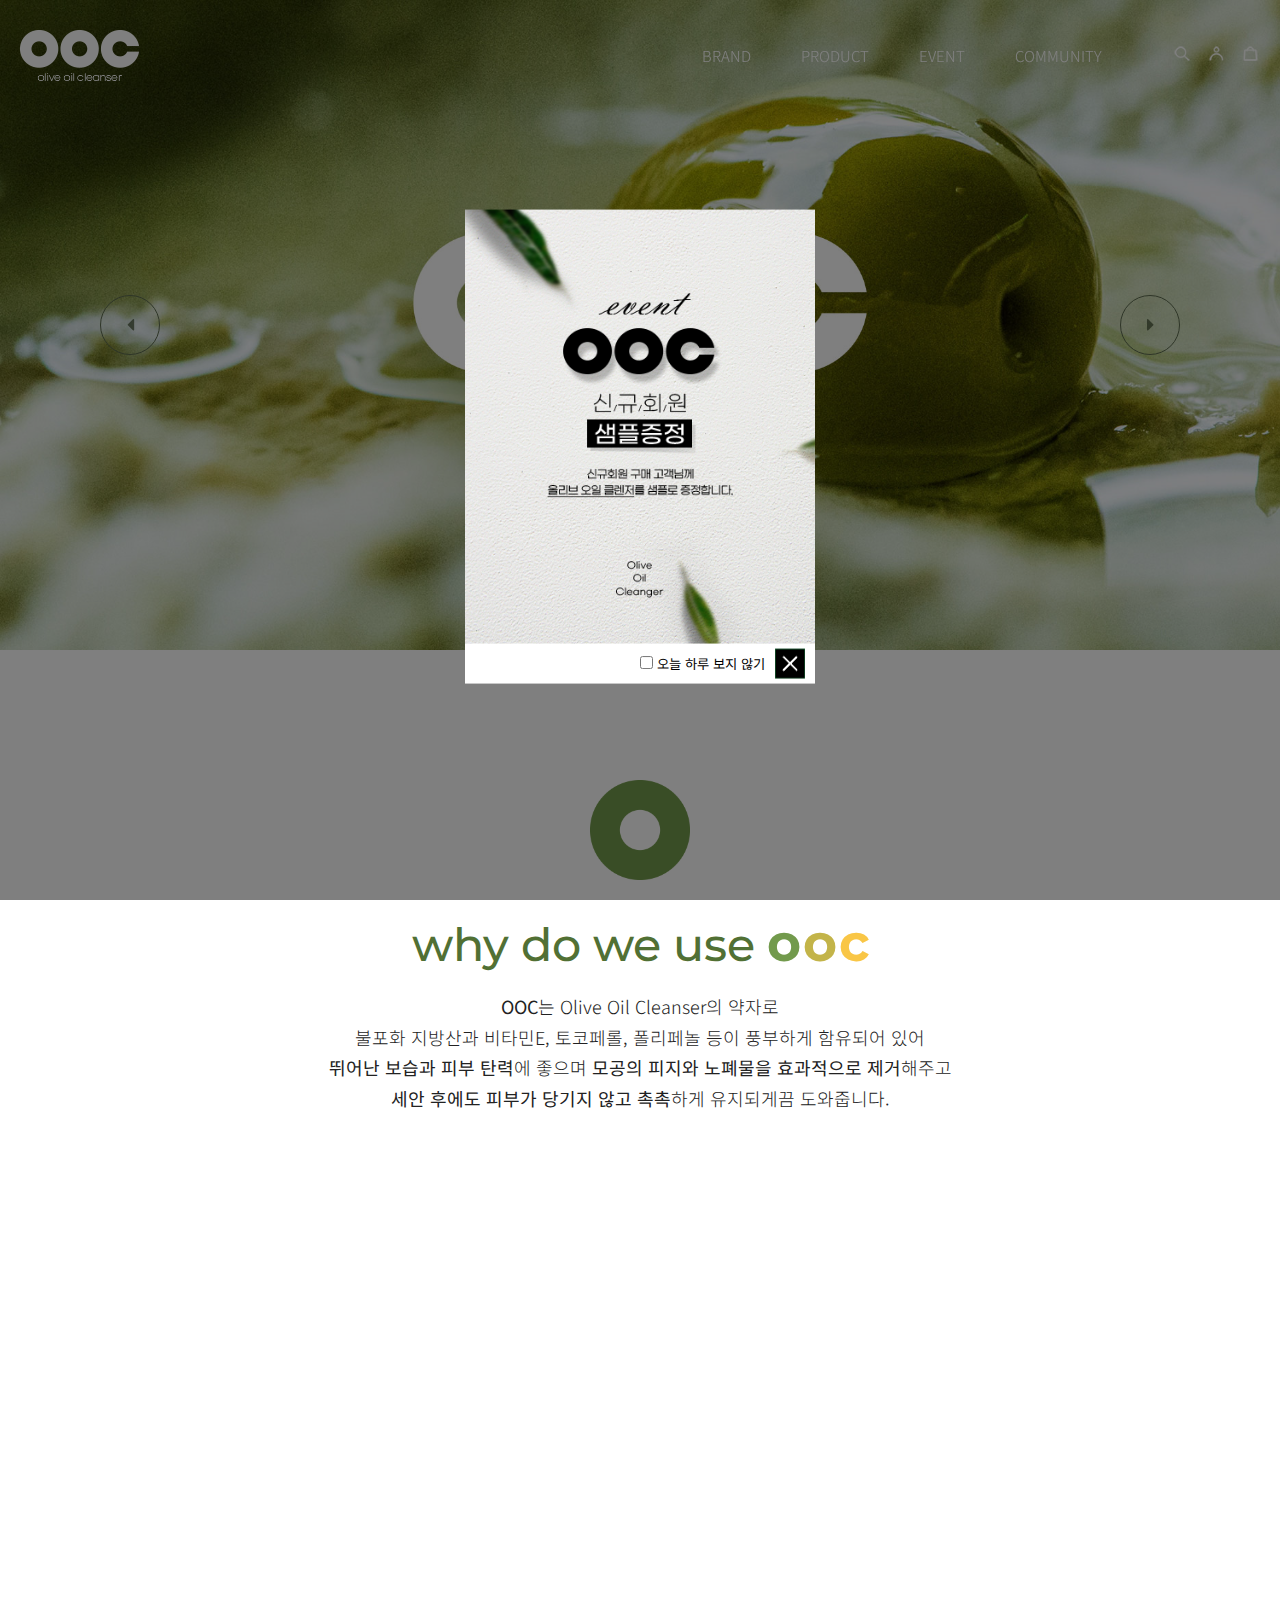
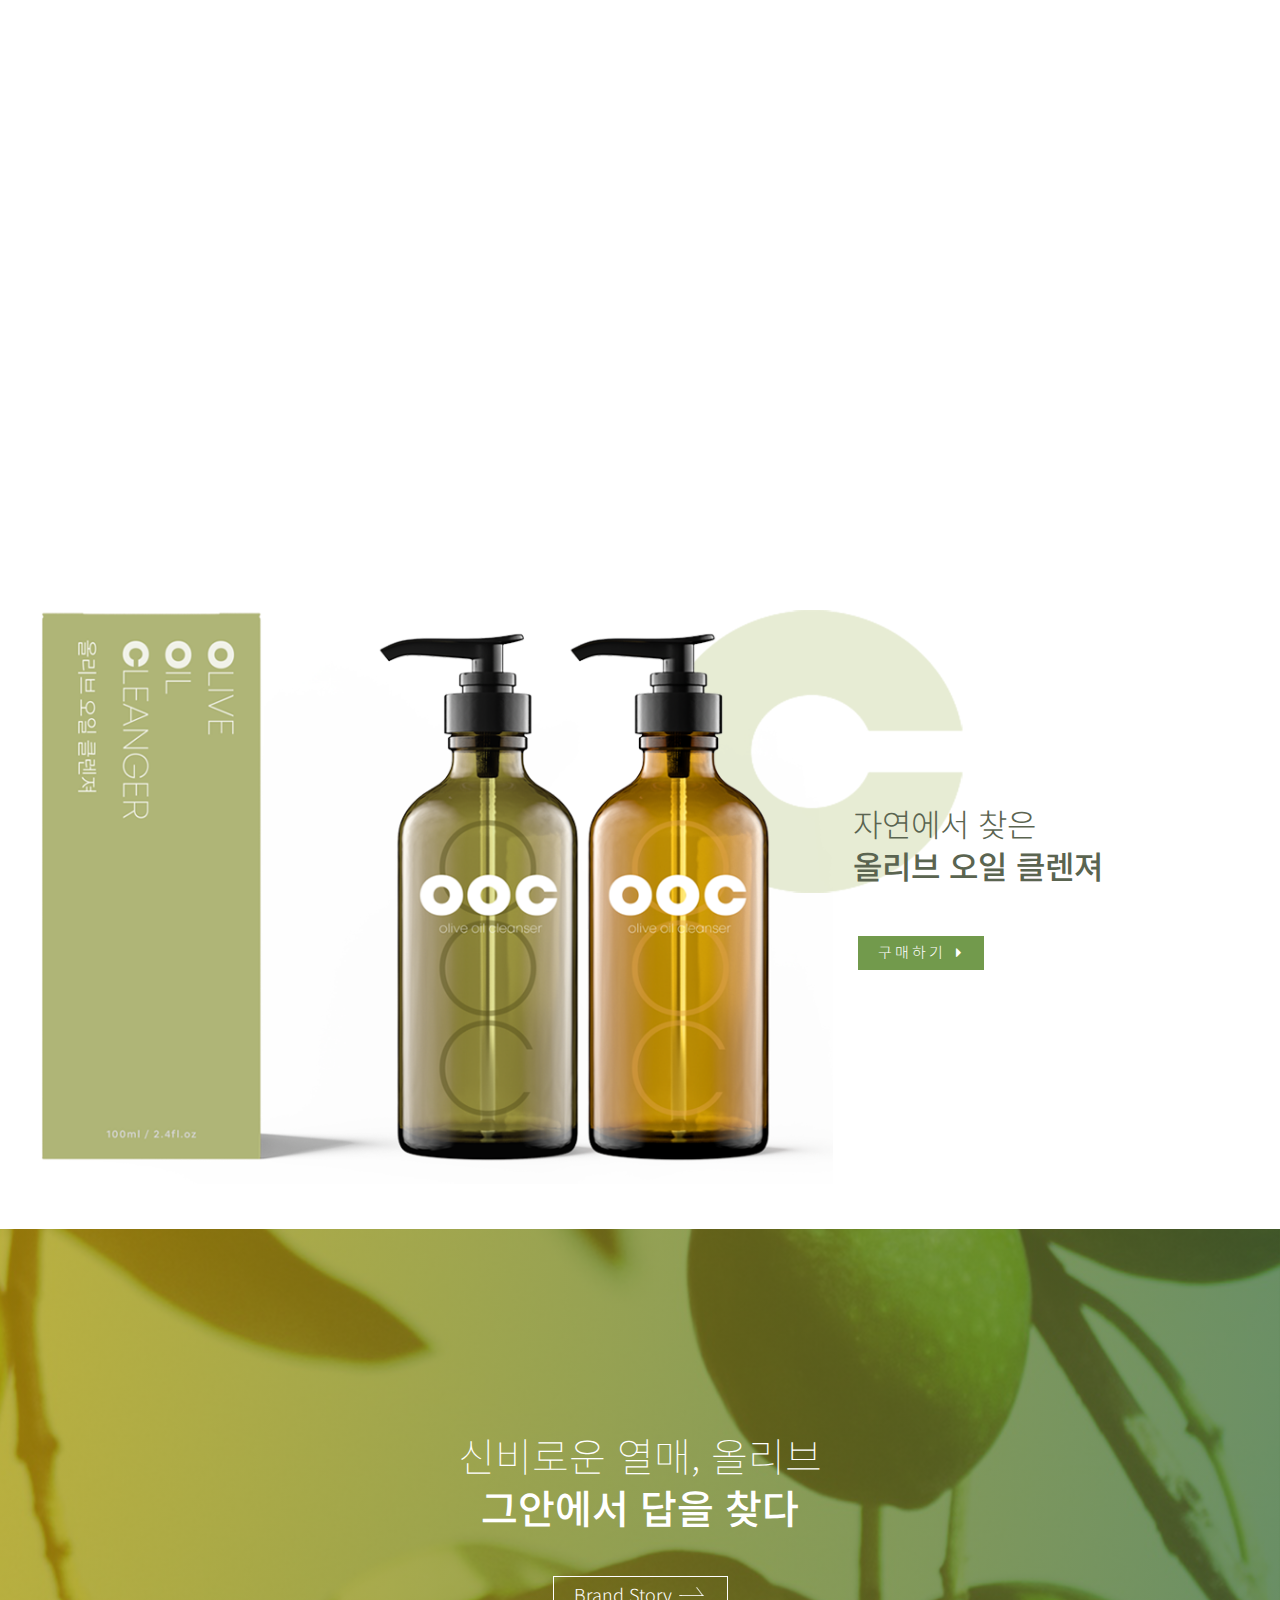
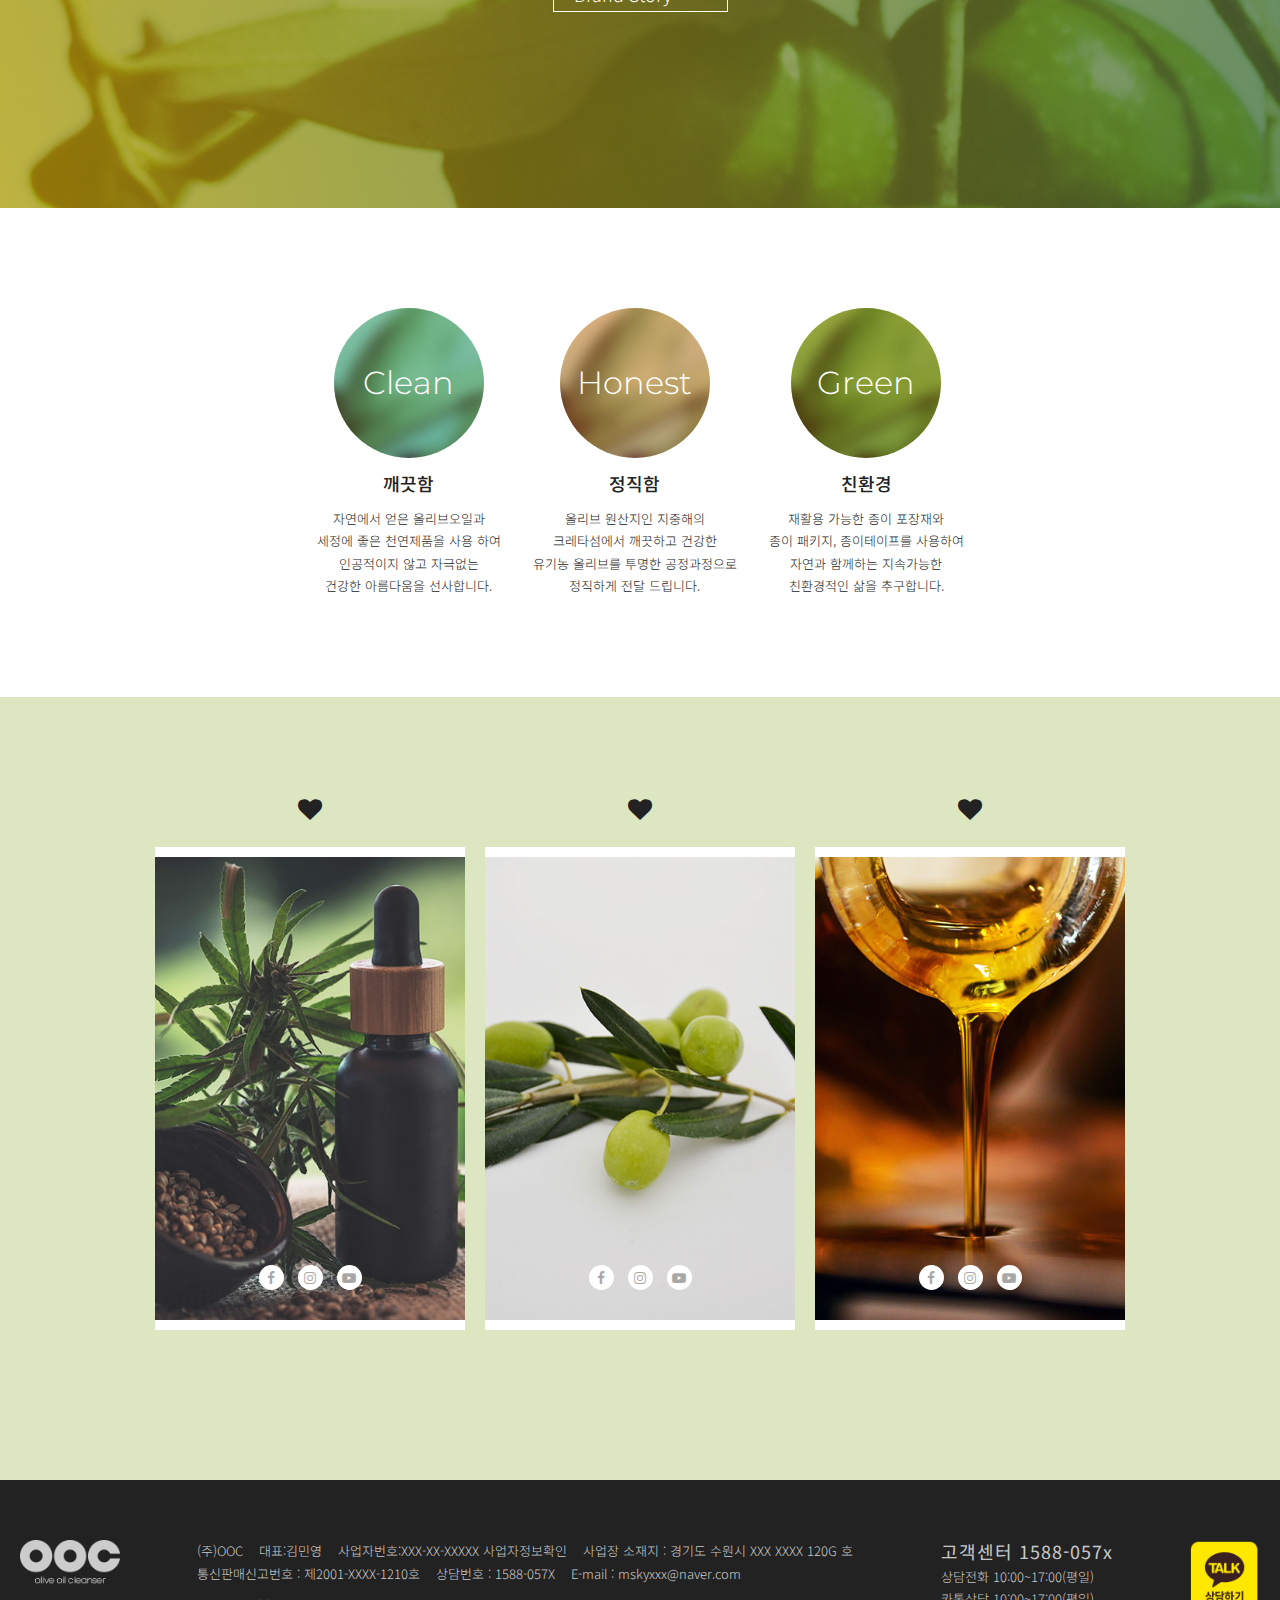
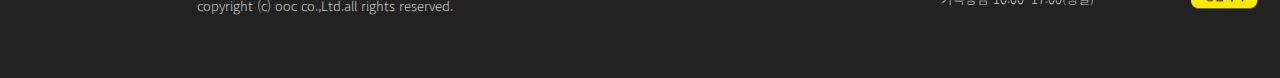
<file: index.html>
<!DOCTYPE html>
<html lang="ko">
<head>
  <meta charset="UTF-8">
  <meta name="viewport" content="width=device-width, initial-scale=1.0">
  <title>ooc</title>
  <!-- *js -->
  <script src="js/jquery-3.5.1.min.js"></script>
	<!-- *Custom.js -->
	<script src="js/includeHTML.js"></script>
	<script src="js/custom_index.js"></script>
  <!-- *Sliding jQuery 부드럽게 슬라이딩 되면서 찾아감-->
  <script src="js/jquery.scrollTo.min.js"></script>

  <!-- *Slick.js -->
  <script src="js/slick/slick.min.js"></script>
  <link rel="stylesheet" href="js/slick/slick.css">
  <link rel="stylesheet" href="js/slick/slick-theme.css">
  <!-- *CSS -->
  <link rel="stylesheet" href="css/style.css"> 
  
</head>
<body>
  <div class="container">

		<!-- ! Gototop -->
		<a class="gototop" href="#" onclick="topBtn()">
			<img src="images/btn_top.png" alt="top">
		</a>


    <!-- ! Header -->
		<header id="header">
	<nav>
		<!-- *Logo -->
		<h1><a href="index.html"><img src="images/logo.png" alt="logo"></a> </h1>
		<!-- *Lnb -->
		<ul class="lnb">
			<li>
				<a href="sub_brand.html">brand</a>
				<ul class="sub-menu">
					<li><a href="sub_brand.html">브랜드스토리</a></li>
				</ul>
			</li>
			<li>
				<a href="sub_product.html">product</a>
				<ul class="sub-menu">
					<li><a href="#none">전체상품</a></li>
					<li><a href="#none">베스트상품</a></li>
					<li><a href="#none">스킨케어</a></li>
					<li><a href="#none">바디케어</a></li>
				</ul>
			</li>
			<li>
				<a href="sub_event.html">event</a>
				<ul class="sub-menu">
					<li><a href="#none">진행중인 이벤트</a></li>
					<li><a href="#none">지난 이벤트</a></li>
				</ul>
			</li>
			<li>
				<a href="sub_community.html">community</a>
				<ul class="sub-menu">
					<li><a href="#none">공지사항</a></li>
					<li><a href="#none">C/S 센터</a></li>
					<li><a href="#none">FAQ</a></li>
				</ul>
			</li>
		</ul>
		<!-- *Gnb -->
		<div class="gnb">
			<a href="#none"><img src="images/icon_search.png" alt="icon_search"></a>
			<a href="#none"><img src="images/icon_login.png" alt="icon_login"></a>
			<a href="#none"><img src="images/icon_basket.png" alt="icon_basket"></a>
			<!-- <a href="#none"><i class="fa fa-search"></i></a>
				<a href="#none"><i class="fa fa-user"></i></a>
				<a href="#none"><i class="fa fa-shopping-bag"></i></a> -->
		</div>
		<!-- *Trigger -->
		<div class="trigger">
			<span></span>
			<span></span>
			<span></span>
		</div>
	</nav>
	<div class="menu-bg"></div>

</header>
		<!-- <header class="header">
	

			<div w3-include-html="header.html">
				 <script>includeHTML();</script>
			</div>
		</header> -->
		
    <div id="content">
    	<!-- ! Main 메인 비주얼 -->
	    <main class="section01">
	      <div class="main-banner-slider">
	        <div><img src="images/main_banner01.jpg" alt="mb_01"></div>
	        <div onclick="window.open('sub_product.html')" style="cursor: pointer;">
	          <img src="images/main_banner02.jpg" alt="mb_02">
	        </div>
	        <div onclick="window.open('sub_product.html')" style="cursor: pointer;"><img src="images/main_banner03.jpg" alt="mb_03"></div>
	      </div>
	      <p class="main-logo-mobile">
	        <img src="images/main_logo.png" alt="main_logo">
	      </p>
	    </main>
	
	    <!-- ! About Section Section02 시작 -->
	    <section class="section about">
	      <!-- <div class="inner"></div> -->
	      <div class="about-heading scroll-fade">
	        <h2 class="o-img">
	          <img src="images/sec2_img.png" alt="sec2_img">
	        </h2>
	        <h3>
	          why do we use 
	            <span>
	              <b>o</b>
	              <b>o</b>
	              <b>c</b> 
	            </span>
	        </h3>
	        <p>
	          <span>OOC</span>는 Olive Oil Cleanser의 약자로<br>
	          불포화 지방산과 비타민E, 토코페롤, 폴리페놀 등이 풍부하게 함유되어 있어<br>
	          <span>뛰어난 보습과 피부 탄력</span>에 좋으며 <span>모공의 피지와 노폐물을 효과적으로 제거</span>해주고<br>
	          <span>세안 후에도 피부가 당기지 않고 촉촉</span>하게 유지되게끔 도와줍니다.
	         </p>
	      </div>
	    </section>
	    <!-- ! Product-bg Section03 -->
	    <section class="section product-bg">
	    </section>
	    <!-- ! Product-buy Section04 -->
	    <section class="section product-buy">
	      <div class="inner">
	        <div class="product-buy-inner scroll-fade">
	          <div class="buy-photo">
	            <img src="images/section04_photo.png" alt="section04_photo">
	          </div>
	          <div class="buy-heading">
	            <h3><span>자연에서 찾은</span>&nbsp;<br>올리브 오일 클렌져</h3>
	            <a href="sub_product.html">구매하기</a>
	          </div>
	          <!-- * 배경 img로 넣는 방법 -->
	          <!-- <div class="buy-bg">
	            <img src="images/section04_bg.png" alt="">
	          </div>   -->
	          </div>
	      </div>
	    </section>
	     <!-- ! Brand-direct Section05 -->
	    <section class="section brand-direct">
	      <div class="brand-direct-heading">
	        <h2><span>신비로운 열매, 올리브</span>그안에서 답을 찾다</h2>
	        <a href="sub_brand.html">Brand Story
	          <img src="images/section05_btn.png" alt="btn">
	        </a>
	      </div>
	    </section>
	    <!-- ! Feature Section06 -->
	    <section class="section feature">
	      <div class="inner">
	        <ul class="feature-content scroll-fade">
	          <li class="items">
	            <div class="up-image">
	              <span>clean</span>
	              <img src="images/section06_img1.jpg" alt="clean">
	            </div>
	            <div class="down-desc">
	              <h3>깨끗함</h3>
	              <p>
	                자연에서 얻은 올리브오일과<br>
	                세정에 좋은 천연제품을 사용 하여<br>
	                인공적이지 않고 자극없는<br>
	                건강한 아름다움을 선사합니다.
	              </p>
	            </div>
	          </li>
	          <li class="items">
	            <div class="up-image">
	              <span>honest</span>
	              <img src="images/section06_img2.jpg" alt="honest">
	            </div>
	            <div class="down-desc">
	              <h3>정직함</h3>
	              <p>
	                올리브 원산지인 지중해의<br>
	                크레타섬에서 깨끗하고 건강한<br>
	                유기농 올리브를 투명한 공정과정으로<br>
	                정직하게 전달 드립니다.
	              </p>
	            </div>
	          </li>
	          <li class="items">
	            <div class="up-image">
	              <span>green</span>
	              <img src="images/section06_img3.jpg" alt="green">
	            </div>
	            <div class="down-desc">
	              <h3>친환경</h3>
	              <p>
	                재활용 가능한 종이 포장재와<br>
	                종이 패키지, 종이테이프를 사용하여<br>
	                자연과 함께하는 지속가능한<br>
	                친환경적인 삶을 추구합니다.
	              </p>
	            </div>
	          </li>
	          
	        </ul>
	      </div>
	    </section>
	    <!-- ! Instagram Section07 -->
	    <section class="section instagram">
	      <div class="inner">
	        <div class="instagram-content scroll-fade">
	          <!-- *items -->
	          <div class="instagram-items delay">
	            <!-- <h3><i class="fa fa-heart"></i></h3> -->
	            <div class="photo">
	              <!-- *photo-image -->
	              <div class="photo-image">
	                <img src="images/section07_img1.jpg" alt="insta_img1">
	              </div>
	              <!-- *sns -->
	              <div class="photo-sns">
	                <a href="#none"><i class="fa fa-facebook"></i></a>
	                <a href="#none"><i class="fa fa-instagram"></i></a>
	                <a href="#none"><i class="fa fa-youtube-play"></i></a>
	              </div>
	            </div>
	          </div>
	          <div class="instagram-items delay">
	            <!-- <h3><i class="fa fa-heart"></i></h3> -->
	            <div class="photo">
	              <!-- *photo-image -->
	              <div class="photo-image">
	                <img src="images/section07_img2.jpg" alt="insta_img2">
	              </div>
	              <!-- *sns -->
	              <div class="photo-sns">
	                <a href="#none"><i class="fa fa-facebook"></i></a>
	                <a href="#none"><i class="fa fa-instagram"></i></a>
	                <a href="#none"><i class="fa fa-youtube-play"></i></a>
	              </div>
	            </div>
	          </div>
	          <div class="instagram-items delay">
	            <!-- <h3><i class="fa fa-heart"></i></h3> -->
	            <div class="photo">
	              <!-- *photo-image -->
	              <div class="photo-image">
	                <img src="images/section07_img3.jpg" alt="insta_img3">
	              </div>
	              <!-- *sns -->
	              <div class="photo-sns">
	                <a href="#none"><i class="fa fa-facebook"></i></a>
	                <a href="#none"><i class="fa fa-instagram"></i></a>
	                <a href="#none"><i class="fa fa-youtube-play"></i></a>
	              </div>
	            </div>
	          </div>
	        </div>
	      </div>
	    </section>
    </div>

  </div>
	<!-- ! Footer -->
	<footer>
		<div w3-include-html="footer.html">
			 <script>includeHTML();</script>
		</div>
	</footer>


	<!-- ================팝업 ================ -->
	<section class="pop-section" id="popupSection" style="display: block;">
		<div class="pop-wrap">
			<a href="sub_event.html" target="_blank">
				<div class="content">
					<img src="images/pop.png" alt="">
				</div>
			</a>
			<div class="btn-wrap">
				<button class="btn btn--today" onclick="popToday()">
					<input type="checkbox" id="popToday"> 
					<label for="popToday">오늘 하루 보지 않기</label>	
				</button>
				<button class="btn btn--close" onclick="popClose()">
					<img src="images/pop_close.png" alt="">팝업 닫기 버튼</button>
			</div class="btn-wrap">
		</div>
		</div>
	</section>

	<script>
	
		// 팝업 쿠키 설정
		$( document ).ready(function() {
			cookiedata = document.cookie; 

			if ( cookiedata.indexOf("OOCcookie=event") < 0 ){ 
				document.getElementById('popupSection').style.display = "block";    //  팝업창 아이디
			} else {
				document.getElementById('popupSection').style.display = "none";    // 팝업창 아이디
			}
		});

		function setCookie( name, value, expiredays ) { 
			var todayDate = new Date(); 
			todayDate.setDate( todayDate.getDate() + expiredays );
			document.cookie = name + "=" + escape( value ) + "; path=/; expires=" + todayDate.toGMTString() + ";"
		}
		//닫기
		function popClose() { 
			document.getElementById('popupSection').style.display = "none";    // 팝업창 아이디
		}
		//오늘 하루 닫기
		function popToday() { 
			setCookie( "OOCcookie", "event" , 7 );     // 저장될 쿠키명 , 쿠키 value값 , 기간( ex. 1은 하루, 7은 일주일)
			document.getElementById('popupSection').style.display = "none";    // 팝업창 아이디
		}

	</script>
	<!-- // ================팝업 ================ -->

</body>
</html>
</file>
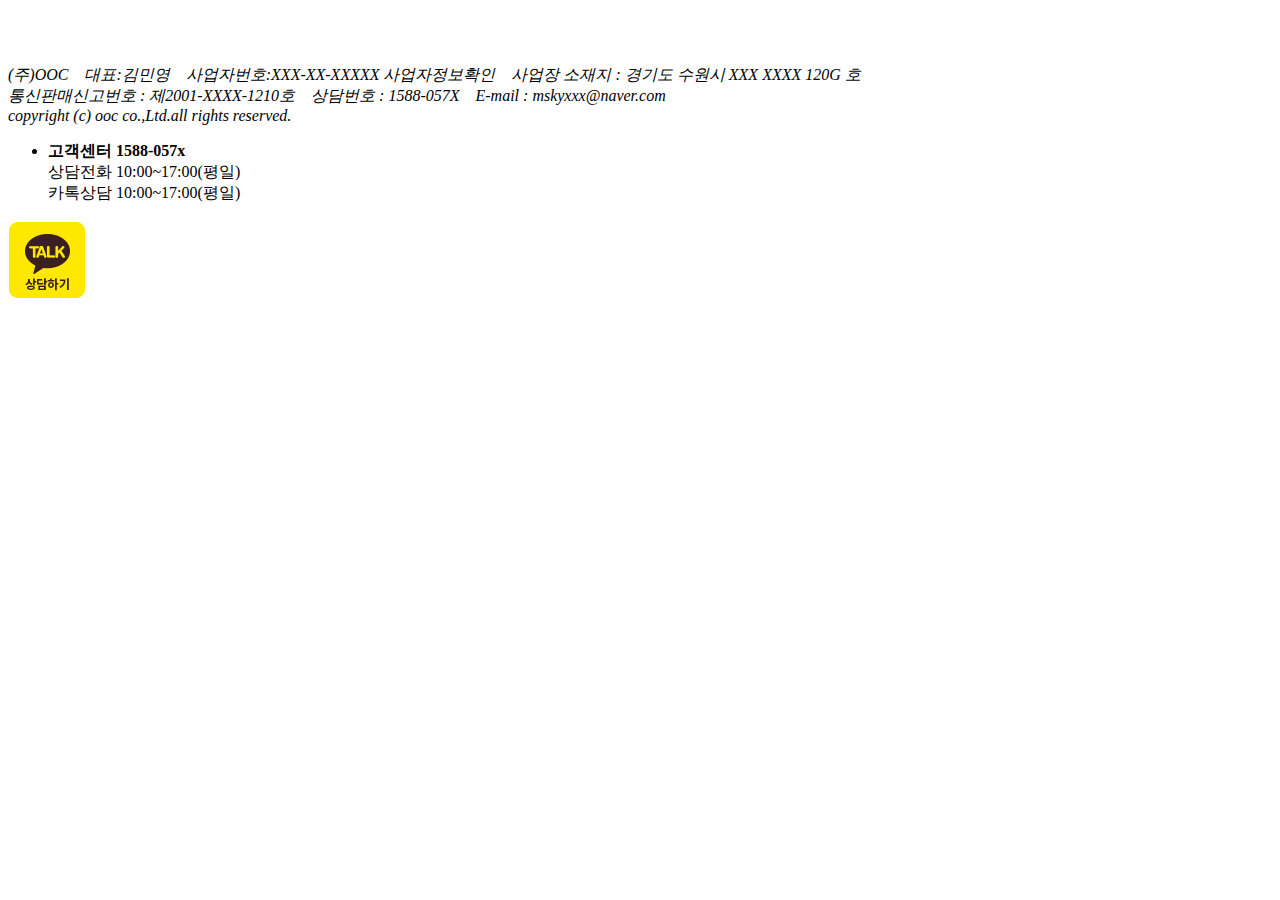
<file: footer.html>
<!DOCTYPE html>
<html lang="en">
<head>
	<meta charset="UTF-8">
	<meta http-equiv="X-UA-Compatible" content="IE=edge">
	<meta name="viewport" content="width=device-width, initial-scale=1.0">
	<title>Document</title>
</head>
<body>
	<footer>
		<div class="inner">
			<div class="footer-content">
				<a href="#none" class="footer-logo">
					<img src="images/logo.png" alt="footer-logo">
				</a>
				<address>
					(주)OOC &nbsp;&nbsp; 대표:김민영 &nbsp;&nbsp; 
					사업자번호:XXX-XX-XXXXX 사업자정보확인 &nbsp;&nbsp; 
					사업장 소재지 : 경기도 수원시 XXX XXXX 120G 호<br>
					통신판매신고번호 : 제2001-XXXX-1210호 &nbsp;&nbsp; 
					상담번호 : 1588-057X &nbsp;&nbsp; E-mail : mskyxxx@naver.com<br>
					<span>copyright (c) ooc co.,Ltd.all rights reserved.</span>
				</address>
				<ul class="tel">
					<li>
						<b>고객센터 1588-057x</b><br>
						상담전화 10:00~17:00(평일)<br>
						카톡상담 10:00~17:00(평일)<br>
					</li>
				</ul>
				<a class="kakao" href="https://cs.kakao.com/" target="_blank">
					<img src="images/footer_kakao.png" alt="kakao">
				</a>
			</div>
		</div>
	</footer>
</body>
</html>
</file>
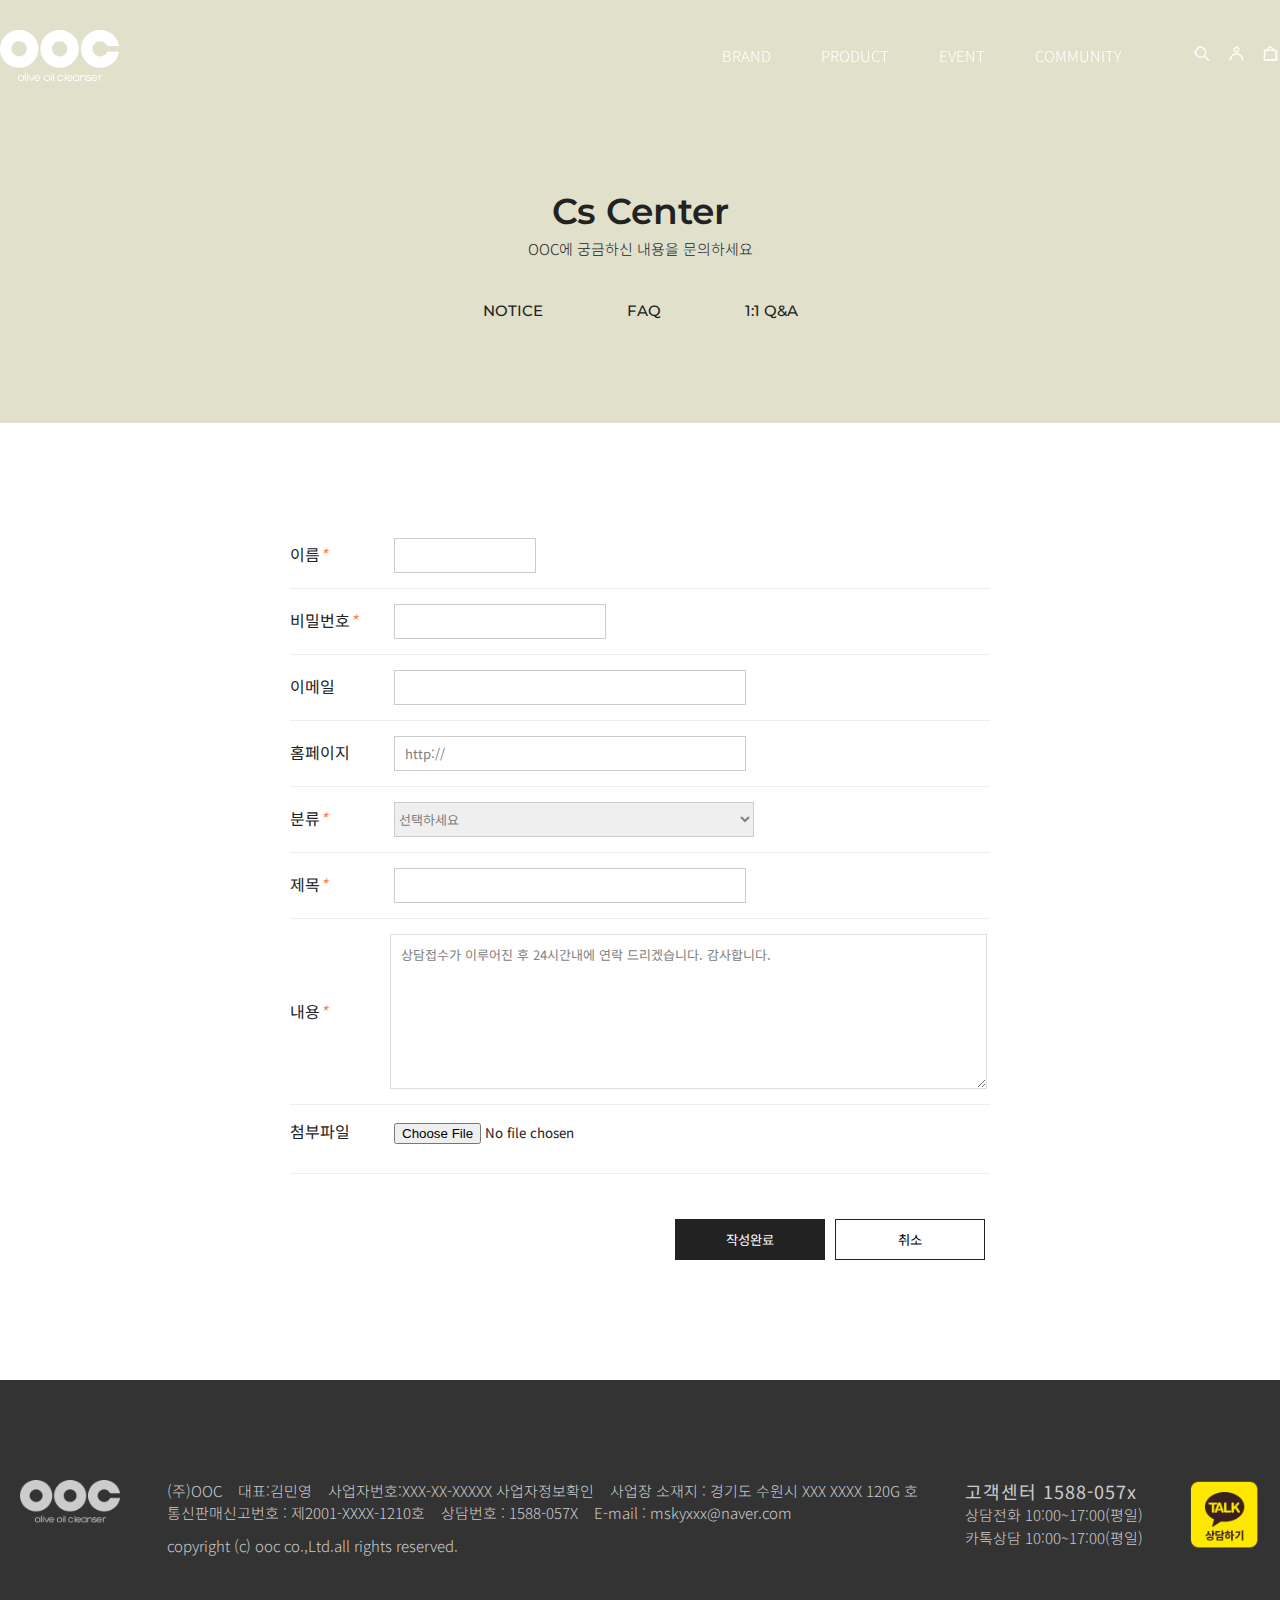
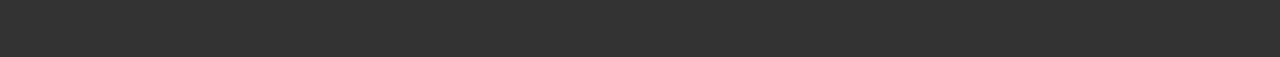
<file: sub_community.html>
<!DOCTYPE html>
<html lang="ko">
<head>
  <meta charset="UTF-8">
  <!-- <meta name="viewport" content="width=device-width, initial-scale=1.0"> -->
  <!-- TODO:모바일 기기에서 input창 클릭시 화면이 일정 배율로 확대되는 효과 없애려면 
  user-scalable=no를 추가해준다. -->
  <meta name="viewport" content="width=device-width, user-scalable=no, initial-scale=1.0, maximum-scale=1.0, minimum-scale=1.0">

  <title>ooc_sub_community</title>
  <!-- *js -->
  <script src="js/jquery-3.5.1.min.js"></script>
	<!-- *Custom.js -->
	<script src="js/includeHTML.js"></script>
	<script src="js/custom_index.js"></script> <!-- js common-->
  <!-- *Slick.js -->
  <script src="js/slick/slick.min.js"></script>
  <link rel="stylesheet" href="js/slick/slick.css">
  <link rel="stylesheet" href="js/slick/slick-theme.css">
  <!-- *Sliding jQuery 부드럽게 슬라이딩 되면서 찾아감-->
  <script src="js/jquery.scrollTo.min.js"></script>

  <!-- *CSS -->
  <!-- pc -->
  <link rel="stylesheet" href="css/sub_community/style_sub_commnuiny.css"> 
  <!-- 모바일 -->
  <link rel="stylesheet" href="css/responsive.css"> 
  <link rel="stylesheet" href="css/sub_community/responsive_sub_community.css"> 
  
</head>
<body>
  <div class="container">
    <!-- ! Header -->
		<header>
			<div w3-include-html="header.html">
				 <script>includeHTML();</script>
			</div>
		</header>
    <!-- ! Main 메인 비주얼 -->
    <!-- ! Section 시작 -->
    <section class="section01 community-main">
      <div class="community-heading">
        <h2>cs center
        </h2>
        <span>OOC에 궁금하신 내용을 문의하세요</span>
        <div>
          <a href="#none">NOTICE</a>
          <a href="#none">FAQ</a>
          <a href="#none">1:1 Q&A</a>
        </div>
      </div>
      <div class="community-form">
        <form>
          <ul class="field">
            <li>
              <label for="name">이름<em>*</em></label>
              <input type="text" id="name" required size="20">
            </li>
            <li>
              <label for="pw">비밀번호<em>*</em></label>
              <input type="password" id="pw" required size="30">
            </li>
            <li>
              <label for="mail">이메일</label>
              <input type="email" id="mail" required size="50">
            </li>
            <li>
              <label for="website">홈페이지</label>
              <input type="url" id="website" required size="50" placeholder="http://">
            </li>
            <li>
              <label>분류<em>*</em></label>
              <select>
                <option value="">선택하세요</option>
                <option value="">결제관련문의</option>
                <option value="">배송문의</option>
                <option value="">반품 및 교환</option>
                <option value="">기타문의</option>
              </select>
            </li>
            <li>
              <label for="title">제목<em>*</em></label>
              <input type="text" id="title" required size="50">
            </li>
            <li class="text-wrap">
              <label for="text">내용<em>*</em></label>
              <textarea id="text" cols="80" rows="7" placeholder="상담접수가 이루어진 후 24시간내에 연락 드리겠습니다. 감사합니다."></textarea>
            </li>
            <li class="file-wrap">
              <label>첨부파일</label>
              <input type="file">
            </li>  
            <!-- *Btn -->
            <li class="field-btn">
              <button type="submit" class="confirm">작성완료</button>
              <button type="reset" class="cancel">취소</button>
            </li>
          </ul>
        </form>
      </div>
    </section>
    <!-- ! Footer -->
		<footer>
			<div w3-include-html="footer.html">
				 <script>includeHTML();</script>
			</div>
		</footer>
  </div>
  <!-- ! Gototop -->
  <a class="gototop" href="#">
    <img src="images/btn_top.png" alt="top">
  </a>
</body>
</html>
</file>
<file: css/responsive.css>
@media (max-width: 768px) {
  /* ? Common */
  .inner {
    width: 100%;
		padding: 0 20px;
    /* padding: 25px; */
  }
  /* ! Header */
  nav {
    /* border: 1px solid #000; */
    width: 100%;
    padding: 20px 0;
  }
  .nav-menu {
    /* flex-direction: column; */
  }
  nav h1 {
    /* display: none; */
    align-self: center;
    order: 2;
    text-align: center;
  }
  nav h1 a {
  }
  nav h1 a img {
    width: 23%;
    margin-left: 65px;
    margin-top: 10px;
  }
  .lnb {
    flex-direction: column;
    background-color: rgba(255, 255, 255, 0.9);
    margin: 0;
    order: 1;
    position: absolute;
    top: 0px;
    left: -300px;/* TODO:모바일에선 안보이게 */
    width: 250px;
    height: 100vh;
    padding-left: 10px;
    padding-top: 70px;
    transition: 0.3s;
  }
  .lnb.active {
    display: block;
    left: 0px;
  }
  .lnb>li {
    margin-right: 0;
  }
  .lnb>li>a {
    /* border: 1px solid #000; */
    /* TODO:user가 클릭하기 편하게 block으로 바꾼후 padding를 준다. */
    display: block;
    padding: 10px;
    font-size: 16px;
    color: #222;
  }
  .gnb {
    order: 3;
    padding-right: 10px;
  }
  /* *Sub-menu */
  .sub-menu {
    display: none;
  }
  /* *Trigger */
  .trigger {
    display: block;
    position: relative;
    left: 20px;
    top: 0;
    width: 30px;
    height: 15px;
  }
  .trigger span {
    position: absolute;
    height: 1px;
    width: 100%;
    background-color: #fff;
    transition: 0.3s;
  }
  /* *Scroll Effect */
  .trigger span.active {
    background-color: #222;
  }
  .trigger span:nth-child(1) {
    top: 0;
  }
  .trigger span:nth-child(2) {
    top: 50%;
  }
  .trigger span:nth-child(3) {
    top: 100%;
  }
  /* *active클래스명 주면 x자 버튼으로 변경 */
  .trigger.active span:nth-child(1) {
    top: 50%;
    transform: rotate(45deg);
    background-color: #222;
  }
  .trigger.active span:nth-child(2) {
    opacity: 0;
  }
  .trigger.active span:nth-child(3) {
    top: 50%;
    transform: rotate(-45deg);
    background-color: #222;
  }
  /* *Menu 배경 안보이게 */
  .menu-bg {
  display: none;
  }
  /* ! Main */
  main {
    background-color: green;
    background: url(../images/main_banner01-pc.jpg)no-repeat;
    /* background-color: red; */
    background-position-x: 75%;
    background-size: cover;
    height: 90vh;
  }
  .main-banner-slider {
    display: none;
  }
  .main-logo-mobile {
    height: 100vh;
    display: block; /* 보이게 */
    /* text-align: center; */
    display: flex;
    align-items: center;
    justify-content: center; 
    /* padding-top: 350px; */
  }
  .main-logo-mobile img {
		max-width: 500px; width: 100%;
    padding: 0 30px;
  }
  /* ! About Section Section02 */
  .about {
    padding: 120px 0px;
  }
  .about-heading {
    padding: 0;
  }
  .about-heading h2 {
  }
  .about-heading h2 img {
    width: 70%;
  }
  .about-heading h3 {
    margin-top: 30px;
    font-size: 36px;
/*    padding: 0 40px;*/
    line-height: 1.1em;
    letter-spacing: -1px;
  }
  .about-heading h3 span {
    display: block;
    /* ooc 텍스트 아래로 내리는 용도 */
  }
  .about-heading h3 span b {
    font-size: 42px;
    letter-spacing: -5px;
  }
  .about-heading p {
    margin-top: 25px;
    padding: 0 20px;
    font-size: 16px;
  }
  /* ! Product-bg Section03  */
  .product-bg {
    height: 70vh;
    background-attachment:scroll;
    background-position-x: 54%;
  }
  /* ! Product-buy Section04 */
  .product-buy {
  }
  .product-buy-inner {
    flex-direction: column;
    width: 100%;
    padding: 0 20px;
    width: 100%;
  }
  .buy-photo {
  }
  .buy-heading {
    /* width: 100%; */
    padding: 0;
    margin-top: 20px;
  }
  .buy-heading h3 {
    text-align: center;
    line-height: 1.2em;
  }
  /* *구매하기 btn */
  .buy-heading a {
    display: block;
    width: 100%;
    margin-top: 20px;
    text-align: center;
    padding: 10px;
    font-size: 18px;
  }
  /* ! Brand-direct Section05 */
  .brand-direct-heading {
    padding: 150px 0px;
  }
  .brand-direct-heading h2 {
    font-size: 32px;
    margin-bottom: 30px;
  }
  /* *Brand 바로가기 btn */
.brand-direct-heading a {
  display: flex;
  justify-content: center;
  align-items: center;
  width: 100%;
  margin-left: 0;
  margin: auto;
  padding: 10px;
  box-sizing: border-box;
}
.brand-direct-heading a img {
  display: none;
  padding: 0 10px;
}
.brand-direct-heading a:hover img {
  margin-left: 0px;
}
  /* ! Feature Section06 */
  .feature-content {
    flex-direction: column;
    padding: 100px 0;
  }
  .items {
    margin-bottom: 50px;
  }
  .items:last-child {
    margin-bottom: 0;
  }
  /* *Down-desc텍스트 */
.down-desc h3 {
  margin: 20px 0;
}
  /* ! Instagram Section07 */
  .instagram {
    padding: 100px 30px;
    /* background-color: #fff; */
  }
  .instagram-content {
    flex-direction: column;
    padding: 0;
  }
  .instagram-items h3 {
    margin-top: 0px;
  }
  .instagram-items:nth-child(2) h3 .fa-heart,
  .instagram-items:nth-child(3) h3 .fa-heart
  {
    display: none;
    /* color: rgba(220, 20, 60, 0.808); */
  }
  /* *이미지 */
  .photo {
    width: 250px;
    height: 380px;
    margin: auto;
    /* width: 100%;  */
    box-shadow: 2px 2px 15px rgba(0, 0, 0, 0.15);
  }
  .photo-image {
    /* width: 100%; */
    height: 380px;
  }

  /* ! Footer */
  .footer-content {
    flex-direction: column;
    text-align: center;
  }
  .footer-logo {
   margin: auto;
  }
  address {
    font-size: 13px;
    margin: 30px 0;
  }
  .tel {
    margin-bottom: 50px;
  }
  .kakao {
    margin: auto;
  }

  /* ? Slick.js */
  /* ? Customizing CSS */
  button.slick-arrow,
  ul.slick-dots {
    display: none !important;
  }

}
</file>
<file: css/sub_community/responsive_sub_community.css>
@media (max-width: 768px) {
  body {
    /* width: 100vw; */
    /* box-sizing: border-box; */
  }
  .community-main {
    width: 100%;
    box-sizing: border-box;
  }
  /* *Community-Heading */
  .community-heading a{
    display: block;
    width: 80%;
    margin: auto;
    border-bottom: 1px solid rgba(0, 0, 0, 0.418);
    padding: 15px 0;
  }
  /* *Community-Form */
  .community-form {
    padding: 30px;
    box-sizing: border-box;
  }
  form {
    width: 100%;
  }
  .field li {
    /* border: none; */
  }
  .field li label{
    display: block;
    /* border: 1px solid #000; */
  }
  .field li input,
  .field li select,
  .field li textarea {
    margin-top: 10px;
    width: 100%;
  }
  .field li.text-wrap{
    flex-direction: column;
    align-items: flex-start;
  }
  /* *Btn */
  .field-btn {
    flex-direction: column;
    margin-top: 30px;
  }
  .field-btn button {
    width: 100%;
    margin: 5px;
    font-size: 16px;
  }
  
}
</file>
<file: css/style.css>
@charset "UTF-8";

/* Fontawesome 4.7 */
@import url('https://stackpath.bootstrapcdn.com/font-awesome/4.7.0/css/font-awesome.min.css');

/* Google Web Fonts CDN */
@import url('https://fonts.googleapis.com/css?family=Noto+Sans+KR:100,300,400,500,700,900&display=swap');
/* font-family: 'Noto Sans KR', sans-serif; */

/* Google Web Font */
@import url('https://fonts.googleapis.com/css2?family=Montserrat:wght@100;200;300;400;500;800&display=swap');
/* font-family: 'Montserrat', sans-serif; */

/* 눈누 Web Font */
@font-face {
	font-family: 'GmarketSansLight';
	src: url('https://cdn.jsdelivr.net/gh/projectnoonnu/noonfonts_2001@1.1/GmarketSansLight.woff') format('woff');
	font-weight: normal;
	font-style: normal;
}

/* 눈누 Web Font */
@font-face {
	font-family: 'GmarketSansBold';
	src: url('https://cdn.jsdelivr.net/gh/projectnoonnu/noonfonts_2001@1.1/GmarketSansBold.woff') format('woff');
	font-weight: normal;
	font-style: normal;
}

/* 
! TODO:Logo-Color 로고컬러 
#729a4c---green
#C3B449---yellowgreen
#F9C646---yellow 
*/

/* 주석 포인트 컬러 */
/* ! Main Markup */
/* * Sub Markup */
/* ? Common Markup */
/* TODO:메모장 */

html {}
body {
	font-family: 'Noto Sans KR', sans-serif;
	font-weight: 300;
	font-size: 15px;
	margin: 0;
	line-height: 1.5em;
	color: #222;
}

/* ? Reset CSS */
* {margin: 0; padding: 0;	box-sizing: border-box;}
a {text-decoration: none; color: #222;}
ul {margin: 0; padding: 0; list-style: none;}
h1,h2,h3,h4,h5,h6 {
	font-weight: 400;
	margin: 0;
}
button {cursor: pointer;}
button,
input,
textarea,
select {
	outline: none;
	font-family: 'Noto Sans KR', sans-serif;
}

/* ? Common */
section {padding: 150px 0}
.inner {width: 1200px; margin: auto;
	/*중앙 정렬,위치값인 공통요소외에 다른 요소는 주지말자! --inner를 준 모든 영역에 영향을 주기 때문에  */
}
.container {margin: auto;}

/* * Animation */
.fade-in-up {opacity:1; animation: fade-in-up-ani 1s ease;}
@keyframes fade-in-up-ani{
	0% {
		opacity:0;
		transform:translateY(100px);
		-webkit-transform:translateY(50px);
	} 
	100% {
		opacity:1;
		transform:translateY(0px);
		-webkit-transform:translateY(0px);
	}
}
@-webkit-keyframes fade-in-up-ani{
	0% {
		opacity:0;
		transform:translateY(50px); 
		-webkit-transform:translateY(50px); 
	} 
	100% {
		opacity:1;
		transform:translateY(0px); 
		-webkit-transform:translateY(0px); 
	}
}

.items:nth-child(1).fade-in-up {animation: delay1 2s ease; }
.items:nth-child(2).fade-in-up {animation: delay2 2s ease; }
.items:nth-child(3).fade-in-up {animation: delay3 2s ease; }
@keyframes delay1 {
	0% {transform: translateY(20px);}
	100% {transform: translateY(0);}
}
@keyframes delay2 {
	0% {transform: translateY(50px);}
	100% {transform: translateY(0);}
}
@keyframes delay3 {
	0% {transform: translateY(80px);}
	100% {transform: translateY(0);}
}

.instagram-items:nth-child(1).fade-in-up {animation: delay4 2s ease; }
.instagram-items:nth-child(2).fade-in-up {animation: delay5 2s ease; }
.instagram-items:nth-child(3).fade-in-up {animation: delay6 2s ease; }
@keyframes delay4 {
	0% {transform: translateY(20px);}
	100% {transform: translateY(0);}
}
@keyframes delay5 {
	0% {transform: translateY(50px);}
	100% {transform: translateY(0);}
}
@keyframes delay6 {
	0% {transform: translateY(80px);}
	100% {transform: translateY(0);}
}

/* *Hover Effcet */
.instagram-items h3 .fa-heart:hover {color: rgba(220, 20, 60, 0.808);}
.photo-image img:hover {transform: scale(1.1);}
.photo-sns a:hover {background-color: #ccc;}

/* ! Header */
header {z-index: 999; position: fixed; width: 100%; display: flex; transition: 0.5s;}

/* *Scroll Effcet */
header.active {background-color: #fff; box-shadow: 0 0 10px rgba(0, 0, 0, 0.1);}
header.active h1,
header.active .gnb a {
	filter: invert(85%);
}
header.active .lnb li a {color: #222;}
header.active .sub-menu li a {color: #fff;}
header.active .sub-menu li a:hover {color: #ccc;}
.header.active {background: #fefefe;}

/* *nav */
nav {width: 1280px; display: flex; justify-content: space-between; align-items: center; padding: 30px 20px; margin: auto;}
nav h1 {flex: 2;}

.lnb {display: flex; margin-right: 70px;}
.lnb>li {position: relative; margin-right: 50px;}
.lnb>li:last-child {margin-right: 0;}
.lnb>li>a {padding: 35px 0px; color: #fff; text-transform: uppercase;}

.gnb a {display: inline-block; margin-right: 10px; width: 20px;}
.gnb a:last-child {margin-right: 0;}
.gnb a img {width: 100%;}

/* *Sub-menu */
.sub-menu {overflow: hidden; position: absolute; top: 69px; height: 0px; transition: 0.5s;}
.sub-menu li {width: 100px; line-height: 1.8em;}
.sub-menu li a {padding: 10px 0; font-size: 14px;	color: #fff;}
.sub-menu li a:hover {color: rgb(224, 224, 224);}

/* *Trigger */
.trigger {display: none;}

/* *Menu 배경보이게 */
.menu-bg {z-index: -1; position: absolute; top: 115px; width: 100%; height: 0px; background-color: rgba(0, 0, 0, 0.7);	transition: 0.5s;}

/* *jQuery Hover Effect */
/* active 클래스명을 가지면 sub-menu 보이게 */
.lnb>li.active .sub-menu {height: 130px;}

/* 메뉴 배경색 보이게 */
.menu-bg.active {height: 130px;}

/* .sub-menu {overflow: auto; border:1px solid #000; height:100px;}
.menu-bg {border:1px solid #000; height:100px;} */

/* ! Main */
.main-banner-slider div {outline: none;}
.main-banner-slider div img {display: block; width: 100%;}
.main-logo-mobile {display: none;}


/* ! About Section Section02 */
.about-heading {text-align: center; padding: 0 0 30px;}
.about-heading h2 {margin: auto; width: 100px;}
.about-heading h2 img {width: 100%;}
.about-heading h3 {display: block; margin-top: 50px; font-family: 'Montserrat', sans-serif; font-style: normal; font-size: 46px; font-weight: 500; color: #517034;}

/* *logo-color  */
.about-heading h3 b {font-size: 52px; letter-spacing: -10px;}
.about-heading h3 b:nth-child(1) {color: #729a4c;}
.about-heading h3 b:nth-child(2) {color: #C3B449;}
.about-heading h3 b:nth-child(3) {margin-right: 8px; color: #F9C646;}
.about-heading p {margin-top: 35px; line-height: 1.7em; font-size: 18px;}
.about-heading p span {font-weight: 400;}

/* ! Product-bg Section03  */
.product-bg {height: 100vh; background: url(../images/section03_img.jpg)no-repeat center center; background-size: cover; background-attachment: fixed;}

/* ! Product-buy Section04 */
.product-buy {display: flex; justify-content: center; align-items: center; background: url(../images/section04_bg.png)no-repeat center; background-size: contain; background-position-x: 50%;}
.product-buy-inner {position: relative; display: flex; justify-content: space-between; align-items: center; padding: 0 20px; height: 100%; margin: auto;}

/* *이미지 buy-photo */
.buy-photo {flex: 2;}
.buy-photo img {width: 100%;}

/* *텍스트 buy-heading */
.buy-heading {flex: 1; padding-left: 20px;}
.buy-heading h3 {font-weight: 500; font-size: 32px; line-height: 1.3em; color: #5a6450;}
.buy-heading h3 span {font-weight: 300;}

/* *구매하기 btn */
.buy-heading a {display: inline-block; padding: 5px 20px; margin-top: 50px; margin-left: 5px; letter-spacing: 3px; background-color: #729a4c; color: #fff;}
.buy-heading a:after {content: "\f0da"; font-family: 'fontawesome'; margin-left: 10px; color: #fff;}
.buy-heading a:hover {background-color: #222;}

/* ! Brand-direct Section05 */
.brand-direct {position: relative; display: flex; justify-content: center; align-items: center; background: url(../images/section05_bg.png)no-repeat center center; background-size: cover;}

/* *가상요소 bg-color */
.brand-direct::before {content: ""; position: absolute; top: 0; left: 0; width: 100%; height: 100%; background: linear-gradient(to left, rgba(58, 109, 49, 0.7), rgba(179, 161, 1, 0.7)); transition: all 0.5s;}
.brand-direct:hover::before {opacity: 0.5; background: linear-gradient(to left, rgba(58, 109, 49, 0.7), rgba(179, 161, 1, 0.7));}
.brand-direct-heading {position: relative; text-align: center; padding: 250px 0; color: #fff;}
.brand-direct-heading h2 {margin-bottom: 50px; text-align: center; font-size: 48px; line-height: 1.3em; font-weight: 500; }
.brand-direct-heading h2 span {display: block; font-weight: 100;}

/* *Brand 바로가기 btn */
.brand-direct-heading a {width: 180px; padding: 4px 20px; border: 1px solid #fff; color: #fff; font-size: 18px;}
.brand-direct-heading a img {transition: 0.3s;}
.brand-direct-heading a:hover img {margin-left: 20px;}

/* *Hover Effect 바로가기 */
.brand-direct-heading a:hover {}

/* ! Feature Section06 */
.feature {display: flex; justify-content: center; align-items: center;}
.feature-content {display: flex; justify-content: center;}

/* *items */
.items {padding: 0 30px; text-align: center;}

/* *Up-image 이미지 */
.up-image {overflow: hidden; margin: auto; position: relative; top: 0; width: 200px; height: 200px; border-radius: 50%; transition: 0.3s;}

/* *Hover Effcet */
.up-image:hover {top: -20px;}
.up-image span {position: absolute; width: 100%; top: 50%; left: 0; transform: translate(0, -50%); color: #fff; font-size: 32px; text-transform: capitalize; font-family: 'Montserrat', sans-serif;}
.up-image img {width: 100%;}

/* *Down-desc텍스트 */
/* .down-desc  {margin-left:5%;} */
.down-desc h3 {margin:14px 0; font-weight: 500; font-size:18px;}
.down-desc p {line-height: 1.7em; font-size:13px;}

/* ! Instagram Section07 */
.instagram {padding: 150px 0px; background-color: rgb(220, 231, 194);}
.instagram-content {display: flex; justify-content: center;}
.instagram-items {margin: 0 10px;}
.instagram-items h3 {text-align: center; margin-bottom: 30px; font-size: 24px; transition: 0.2s;}

/* *이미지 */
.photo {position: relative; padding: 10px 0; display: flex; justify-content: center; align-items: center; max-width: 310px; width: 100%; height: auto; background-color: #fff;}
.photo::before {content: '\f004'; font-family: 'fontawesome'; position: absolute; top: -10%; left: 50%; transform: translateX(-50%); font-size: 24px;}
.photo:hover::before {color: rgba(220, 20, 60, 1);}
.photo-image {overflow: hidden; width: 100%; height: auto;}
.photo-image img {display: block; width: 100%; height: 100%; transition: 0.5s;}

/* *sns */
.photo-sns {position: absolute; bottom: 40px; width: 100%; text-align: center; margin: auto;}
.photo-sns a {display: inline-block; margin: 0 5px; width: 25px; height: 25px; line-height: 25px; border-radius: 50%; background-color: #fff; color: rgba(0, 0, 0, 0.342);
	font-size: 14px;}


/* ! Footer */
footer {padding: 30px 0; background-color: #222; color: rgba(238, 238, 238, 0.829); font-size: 13px;}
.footer-content {display: flex; justify-content: space-between; padding: 0 20px;}
.footer-logo {display: block; width: 100px;}
.footer-logo img {width: 100%; filter: invert(20%);}
address {font-style: normal;}
address span {display: block; margin-top: 10px;}
.tel b {font-size: 18px; letter-spacing: 1px;}
.kakao {display: block; width: 70px;}
.kakao img {width: 100%;}

/* ! Gototop */
.gototop {z-index:999; opacity: 0; position: fixed; right: 20px; bottom: -20px; border-radius: 50%; width: 50px; height: 50px; background-color: #fff; box-shadow: 2px 2px 10px rgba(0, 0, 0, 0.1); transition: 0.5s;}
.gototop img {width: 100%;}

/* *Scroll Effect */
.gototop.active {opacity: 1; bottom: 20px;}

/* ? Slick.js */
/* ? Customizing CSS */
/* *Prev, Next Button */
button.slick-arrow {z-index: 1; display: block !important; width: 60px; height: 60px; border: 1px solid #5d6b50; border-radius: 50%;}

.slick-arrow:hover {background-color: rgba(255, 255, 255, 0.7); transition: all 0.3s;}
.slick-prev {left: 100px;}
.slick-next {right: 100px;}

.slick-prev::before,
.slick-next::before {
	font-family: 'fontawesome';
	font-size: 20px; color: #455337;
}
.slick-prev::before {content: "\f0d9";}
.slick-next::before {content: "\f0da";}

/* *Dot */
ul.slick-dots {bottom: 30px;}



/* ========= 팝업 =========== */
.pop-section {z-index: 999; position: fixed; background: rgba(0,0,0,0.5); padding:10px; width: 100%; height: 100%; top: 0; left: 0;}
.pop-wrap {position:relative; top: 50%; left: 50%; max-width: 350px; height:auto; transform: translate(-50%, -50%);}
.pop-wrap .content {height:100%}
.pop-wrap .content img {width:100%}
.pop-wrap .btn-wrap {position:relative; bottom:7px; right:0px; height:40px; width:100%; background:#fff;}
.pop-wrap .btn {position:absolute; top: 50%; transform: translateY(-50%); border: none; background: transparent; }
.btn--close {right:10px; font-size:0;}
.btn--today {right:50px;}




/* ===================== 1300px ====================== */

@media screen and (max-width: 1300px) {
	section {padding: 100px}
	.inner {width: 100%;}
	.product-buy {padding: 40px 0;}
	.brand-direct {padding: 50px 0}
	.brand-direct-heading {padding: 150px 0}
	.brand-direct-heading h2 {font-size: 40px;}
	.up-image {	width: 150px; height: 150px;}
	.footer-content address {margin:0 10px; }
	.footer-content .tel {margin:0 10px}
	.items {padding: 0 16px;}
}

/* ===================== 768px ====================== */

@media screen and (max-width: 768px) {
	/* ? Common */
	.inner {width: 100%; padding: 0 20px;}



	/* ! Header */
	nav {width: 100%; padding: 20px 0;}
	nav h1 {align-self: center; order: 2; text-align: center;}
	nav h1 a img {margin-left: 65px; margin-top: 10px; max-width: 90px; width: 100%;}
	.lnb {order: 1; flex-direction: column; margin: 0; padding-left: 10px; padding-top: 70px;  position: absolute; top: 0px; left: -300px; width: 250px; height: 100vh;
		transition: 0.3s; background-color: rgba(255, 255, 255, 0.9); }
	.lnb.active {display: block; left: 0px;}
	.lnb>li {margin-right: 0;}
	.lnb>li>a {display: block; padding: 10px; font-size: 16px; color: #222;}
	.gnb {order: 3; padding-right: 10px;}

	/* *Sub-menu */
	.sub-menu {display: none;}

	/* *Trigger */
	.trigger {display: block; position: relative; left: 20px; top: 0; width: 30px; height: 20px; cursor:pointer;}
	.trigger span {position: absolute; height: 1px; width: 100%; background-color: #fff; transition: 0.3s; left:0;}

	/* *Scroll Effect */
	.trigger span.active {background-color: #222;}
	.trigger span:nth-child(1) {top: 0;}
	.trigger span:nth-child(2) {top: 50%;}
	.trigger span:nth-child(3) {top: 100%;}

	/* *active클래스명 주면 x자 버튼으로 변경 */
	.trigger.active span:nth-child(1) {top: 50%; transform: rotate(45deg); background-color: #222;}
	.trigger.active span:nth-child(2) {opacity: 0;}
	.trigger.active span:nth-child(3) {top: 50%; transform: rotate(-45deg); background-color: #222;}

	/* *Menu 배경 안보이게 */
	.menu-bg {display: none;}

	/* ! Main */
	main {height: 90vh; background-color: green; background: url(../images/main_banner01-pc.jpg)no-repeat top/cover; background-position-x: 75%;}
	.main-banner-slider {display: none;}
	.main-logo-mobile {display: block; display: flex; align-items: center; justify-content: center; height: 100vh; }
	.main-logo-mobile img {padding: 0 30px; margin-top: -7%; max-width: 400px; width: 100%;}

	/* ! About Section Section02 */
	.about {padding: 120px 0px;}
	.about-heading {padding: 0;}
	.about-heading h2 img {width: 70%;}
	.about-heading h3 {margin-top: 30px; font-size: 36px; line-height: 1.1em; letter-spacing: -1px;	}
	.about-heading h3 span {display: block;}
	.about-heading h3 span b {font-size: 42px; letter-spacing: -5px;}
	.about-heading p {margin-top: 25px; padding: 0 20px; font-size: 14px;}

	/* ! Product-bg Section03  */
	.product-bg {height: 70vh; background-attachment: scroll; background-position-x: 54%;}

	/* ! Product-buy Section04 */
	
	.product-buy-inner {flex-direction: column; padding: 0 20px; width: 100%;}
	/* *구매하기 btn */
	.buy-heading {padding: 0; margin-top: 20px;}
	.buy-heading h3 {text-align: center; line-height: 1.2em; font-size:24px;}

	.buy-heading h3 br {display:none;}
	.buy-heading a {display: block; text-align: center; margin-top: 20px; padding: 10px; width: 100%; font-size:14px;}

	/* ! Brand-direct Section05 */
	.brand-direct {padding:50px 20px}
	.brand-direct-heading {padding: 150px 0px;}
	.brand-direct-heading h2 {font-size:24px; margin-bottom: 30px;}

	/* *Brand 바로가기 btn */
	.brand-direct-heading a {display: flex; justify-content: center; align-items: center; margin-left: 0; padding: 10px; margin: auto; width: 100%; box-sizing: border-box;}
	.brand-direct-heading a img {display: none; padding: 0 10px;}
	.brand-direct-heading a:hover img {margin-left: 0px;}

	/* ! Feature Section06 */
	.feature {padding:50px 20px}
	.feature-content {flex-direction: column; padding-left:0;}
	.feature-content li:first-child {margin-top: 0;}
	.items {display: flex; margin-bottom: 50px; margin: 20px auto 0; max-width: 500px; width: 100%;}
	.items:last-child {margin-bottom: 0;}
	.up-image {width: 150px; height: 150px}
	.up-image span {font-size:24px;}
	.down-desc {flex: 2; text-align: left; margin-left:5%; max-width: 300px; width: 100%}
	.down-desc h3 {margin: 20px 0;}

	/* ! Instagram Section07 */
	.instagram {padding: 50px 0; margin-bottom: -3%;}
	.instagram-content {flex-direction: column; padding: 0;}
	.instagram-items h3 {margin-top: 0px;}
	.instagram-items:nth-child(2) h3 .fa-heart,
	.instagram-items:nth-child(3) h3 .fa-heart {
		display: none;
	}

	/* *이미지 */
	.photo {margin: 10px auto; width: 250px; height: 380px; box-shadow: 2px 2px 15px rgba(0, 0, 0, 0.15);}
	.photo::before{z-index:1; left:29px; top:17px;}
	.photo-image {height: 380px;}
	.photo-sns {bottom:25px}


	/* ! Footer */
	.footer-content {flex-direction: column; text-align: center;}
	.footer-logo {margin: auto;}
	.footer-content address {font-size:12px; margin: 30px auto; width:100%;}
	.tel {margin-bottom: 50px;}
	.kakao {margin: 30px auto 0;}

	/* ? Slick.js */
	/* ? Customizing CSS */
	button.slick-arrow,
	ul.slick-dots {
		display: none !important;
	}

}




@media screen and (max-width:480px) {
	.items {flex-direction: column; margin: 30px 0 0}
	.up-image {width: 130px; height: 130px}
	.down-desc {text-align: center; margin: auto;}
}
</file>
<file: css/sub_community/style_sub_commnuiny.css>
@charset "UTF-8";

/* Fontawesome 4.7 */
@import url('https://stackpath.bootstrapcdn.com/font-awesome/4.7.0/css/font-awesome.min.css');

/* Google Web Fonts CDN */
@import url('https://fonts.googleapis.com/css?family=Noto+Sans+KR:100,300,400,500,700,900&display=swap');
/* font-family: 'Noto Sans KR', sans-serif; */

/* Google Web Font */
@import url('https://fonts.googleapis.com/css2?family=Montserrat:wght@100;200;300;400;500;800&display=swap');
/* font-family: 'Montserrat', sans-serif; */

/* 눈누 Web Font */
@font-face {
  font-family: 'GmarketSansLight';
  src: url('https://cdn.jsdelivr.net/gh/projectnoonnu/noonfonts_2001@1.1/GmarketSansLight.woff') format('woff');
  font-weight: normal;
  font-style: normal;
}

/* 눈누 Web Font */
@font-face {
  font-family: 'GmarketSansBold';
  src: url('https://cdn.jsdelivr.net/gh/projectnoonnu/noonfonts_2001@1.1/GmarketSansBold.woff') format('woff');
  font-weight: normal;
  font-style: normal;
}

/* 
! TODO:Logo-Color 로고컬러 
#729a4c---green
#C3B449---yellowgreen
#F9C646---yellow 
*/

/* 주석 포인트 컬러 */
/* ! Main Markup */
/* * Sub Markup */
/* ? Common Markup */
/* TODO:메모장 */

html {
  /* TODO:IE에서는 안되기 때문에 Jquery로 하는게 좋다. */
  /* scroll-behavior: smooth;  */
}

body {
  font-family: 'Noto Sans KR', sans-serif;
  font-weight: 300;
  font-size: 15px;
  margin: 0;
  line-height: 1.5em;
  color: #222;
}
/* ? Reset CSS */
*{margin: 0; padding: 0; box-sizing: border-box;}
a {text-decoration: none; color: #222;}
ul {margin: 0; padding: 0; list-style: none;}
h1,h2,h3,h4,h5,h6 {
  font-weight: 400;
  margin: 0;
}
button {cursor: pointer;}
button,input,textarea,select {
  outline: none;
  font-family: 'Noto Sans KR', sans-serif;
}

/* ? Common */
.inner {
  /* border: 1px solid #000; */
  width: 1280px;
  margin: auto;
   /* TODO:중앙 정렬,위치값인 공통요소외에 다른 요소는 주지 않는게 좋다!!
   --inner를 준 모든 영역에 영향을 주기 때문에  */
}

.container {
  /* width: 1870px; */
  margin: auto;
  /* border: 1px solid red; */
}
/* ! Header */
header {
  z-index: 999;
  /* border: 1px solid #000; */
  position: fixed;
  width: 100%;
  display: flex;
  transition: 0.5s;
}
/* *Scroll Effcet */
header.active {
  background-color: #fff;
  box-shadow: 0 0 10px rgba(0, 0, 0, 0.1);
}
header.active h1, 
header.active .gnb a {
  filter: invert(85%);
}
header.active .lnb li a {
  color: #222;
}
header.active .sub-menu li a {
  color: #fff;
}
header.active .sub-menu li a:hover {
  color: #ccc;
}
/* *nav */
nav {
  /* border: 5px solid red; */
  width: 1280px;
  display: flex;
  justify-content: space-between;
  align-items: center;
  padding: 30px 0;
  margin: auto;
}
nav h1 {
  /* border: 1px solid #000; */
  flex: 2;
  /* width: 100px; */
}
nav h1 a {
  /* width: inherit; */
  /* display: block; */
}
nav h1 a img {
  /* width: 100%; */
}
.nav-menu {
  /* border: 1px solid #000; */
  /* display: flex; */
}
.lnb {
  /* border: 1px solid red; */
  display: flex;
  margin-right: 70px;
}
.lnb>li {
  position: relative;
  margin-right: 50px;
}
.lnb>li:last-child {
  margin-right: 0;
}
.lnb>li>a {
  /* border: 1px solid #000; */
  color: #fff;
  text-transform: uppercase;
  padding: 35px 0px;
}
.gnb {
  /* border: 1px solid #000; */
}
.gnb a {
  margin-right: 10px;
  width: 20px;
  /* border: 1px solid #000; */
  display:inline-block ;
}
.gnb a:last-child {
  margin-right: 0;
}
.gnb a img {
  width: 100%;
}
/* *Sub-menu */
.sub-menu {
  /* border: 1px solid #000; */
  position: absolute;
  top: 60px;
  height: 0px;
  transition: 0.5s;
  overflow: hidden;
}
.sub-menu li {
  width: 100px;
  line-height: 1.8em;
}
.sub-menu li a {
  font-size: 14px;
  padding: 10px 0;
  color: #fff;
}
.sub-menu li a:hover {
  color: rgb(224, 224, 224);
}
/* *Trigger */
.trigger {
  display: none;
}



/* *Menu 배경보이게 */
.menu-bg {
  z-index: -1;
  position: absolute;
  top: 100px;
  width: 100%; 
  height: 0px;
  background-color: rgba(0, 0, 0, 0.4);
  transition: 0.5s;
}
/* *jQuery Hover Effect */
/* active 클래스명을 가지면 sub-menu 보이게 */
.lnb>li.active .sub-menu {
  height: 130px;
}
/* 메뉴 배경색 보이게 */
.menu-bg.active {
  height: 130px;
}

/* ! Section 시작 */
.community-main {
  /* height: 1000px; */
}
/* *Community-Heading */
.community-heading {
  text-align: center;
  background-color: rgb(224, 224, 203);
  padding-top: 200px;
  padding-bottom: 100px;
}
.community-heading h2 {
  text-transform: capitalize;
  font-size: 36px;
  font-weight: 600;
  font-family: 'Montserrat', sans-serif;
}
.community-heading span{
  display: block;
  margin-top: 15px;
}
.community-heading div{
  margin-top: 40px;
  font-family: 'Montserrat', sans-serif;
}
.community-heading a{
  /* border: 1px solid red; */
  padding: 10px 40px;
  font-weight: 500;
  /* font-size: 18px; */
}
.community-heading a:hover {
  border-bottom: 1px solid #000;
}
/* *Community-Form */
.community-form {
  padding: 100px 0;
}
form {
  /* border: 1px solid #000; */
  width: 700px;
  margin: auto;
}
.field {
}
.field li{
  padding: 15px 0;
  border-bottom: 1px solid #eee;
  font-size: 16px;
}
.field li:last-child {
  border: none;
}
.field li label{
  display: inline-block;
  font-weight: 400;
  width: 100px;
}
.field li input{
  border: 1px solid #ccc;
  height: 35px;
  text-indent: 10px;
  transition: 0.5s;
}
.field li select{
  border: 1px solid #ccc;
  width: 360px;
  height: 35px;
  color: gray;
  font-size: 13px;
}
/* textarea 중앙정렬 용 */
.field li.text-wrap {
  display: flex;
  align-items: center;
}
.field li textarea{
  border: 1px solid #ddd;
  padding: 10px;
}
.field li.file-wrap input{
  border: none;
  text-indent: 0;
}
.field li em{
  color: coral;
}
/* *Effect */
.field li input::placeholder, 
.field li textarea::placeholder {
  font-size: 13px;
  color: gray;
}
.field li input:focus, 
.field li textarea:focus {
  background-color: rgb(232, 235, 206);
}
/* *Btn */
.field-btn {
  display: flex;
  justify-content: flex-end;
}
.field-btn button {
  display: block;
  outline: none;
  width: 150px;
  padding: 10px 20px;
  background-color: #fff;
  border: 1px solid #222;
  margin: 5px;
  margin-top: 30px;
}
button.confirm {
  background-color: #222;
  color: #fff;
}
button.cancel {}

/* ! Footer */
footer {
  background-color: #333;
  color: rgba(238, 238, 238, 0.829);
  padding: 50px 0;
}
.footer-content {
  display: flex;
  justify-content: space-between;
  padding: 0 20px;
}
.footer-logo {
  display: block;
  width: 100px;
}
.footer-logo img {
  width: 100%;
  filter:invert(20%);
}
address {
  font-style: normal;
}
address span {
  display: block;
  margin-top: 10px;
}
.tel {}
.tel b {
  font-size: 18px;
  letter-spacing: 1px;
}
.kakao {
  display: block;
  width: 70px;
}
.kakao img {
  width: 100%;
}

/* ! Gototop */
.gototop {
  position: fixed;
  right: 20px;
  bottom: -20px; 
  opacity: 0;
  border-radius: 50%;
  width: 50px; height: 50px;
  background-color: rgba(255, 255, 255, 0.637);
  transition: 0.5s;
}
.gototop img {
  width: 100%;
}
/* *Scroll Effect */
.gototop.active {
  bottom: 20px;
  opacity: 1;
}

/* ? Slick.js */
/* ? Customizing CSS */
/* *Prev, Next Button */
/* *Dot */
</file>
